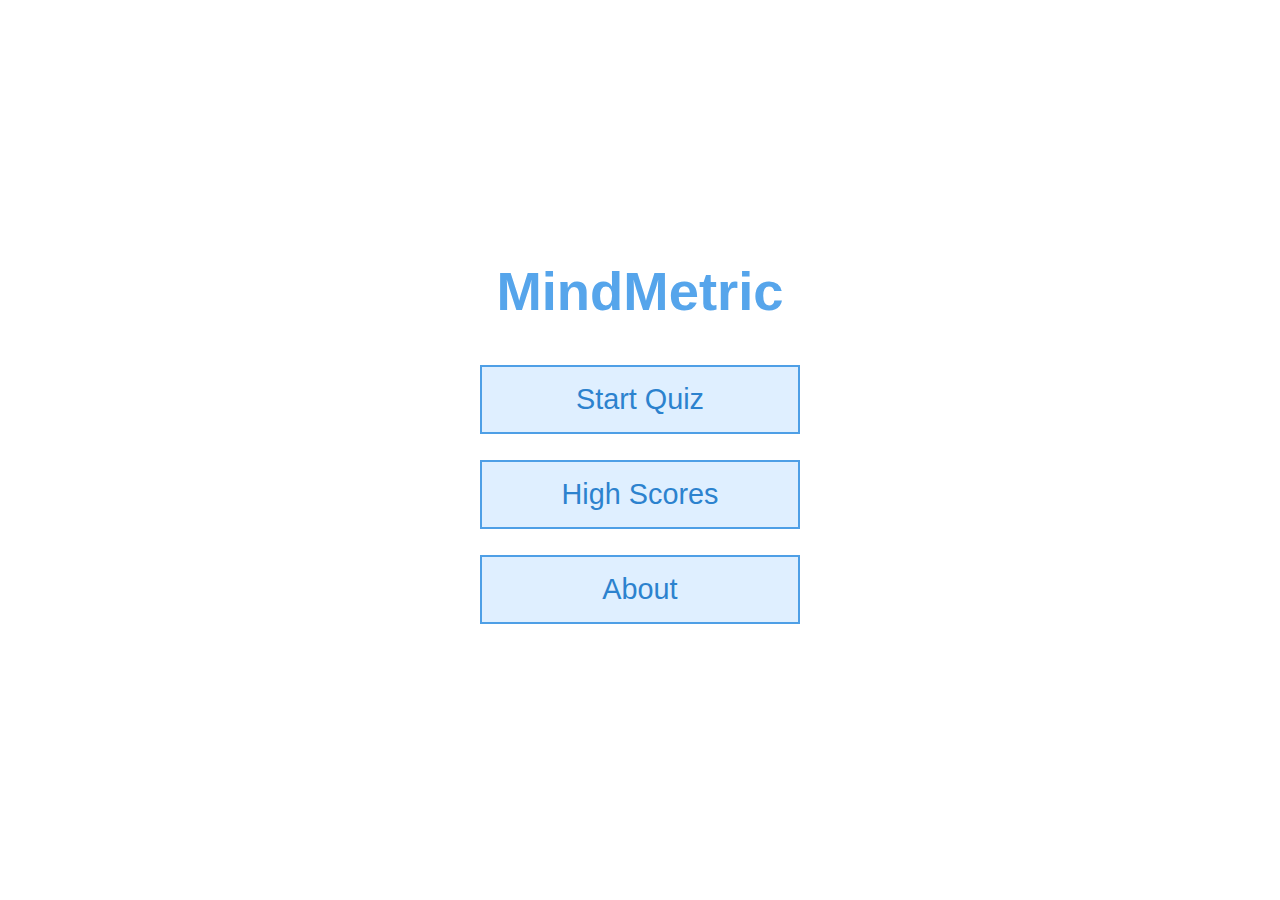
<file: index.html>
<!DOCTYPE html>
<html lang="en">
  <head>
    <meta charset="UTF-8" />
    <meta name="viewport" content="width=device-width, initial-scale=1.0" />
    <title>MindMetric</title>
    <link rel="stylesheet" href="styles.css" />
  </head>
  <body>
    <div class="container">
      <div id="home" class="flex-center flex-column">
        <h1>MindMetric</h1>
        <a class="btn" href="mode.html">Start Quiz</a>
        <a class="btn" href="highscores.html">High Scores</a>
        <a class="btn" href="about.html">About</a>
      </div>
    </div>
  </body>
</html>
</file>
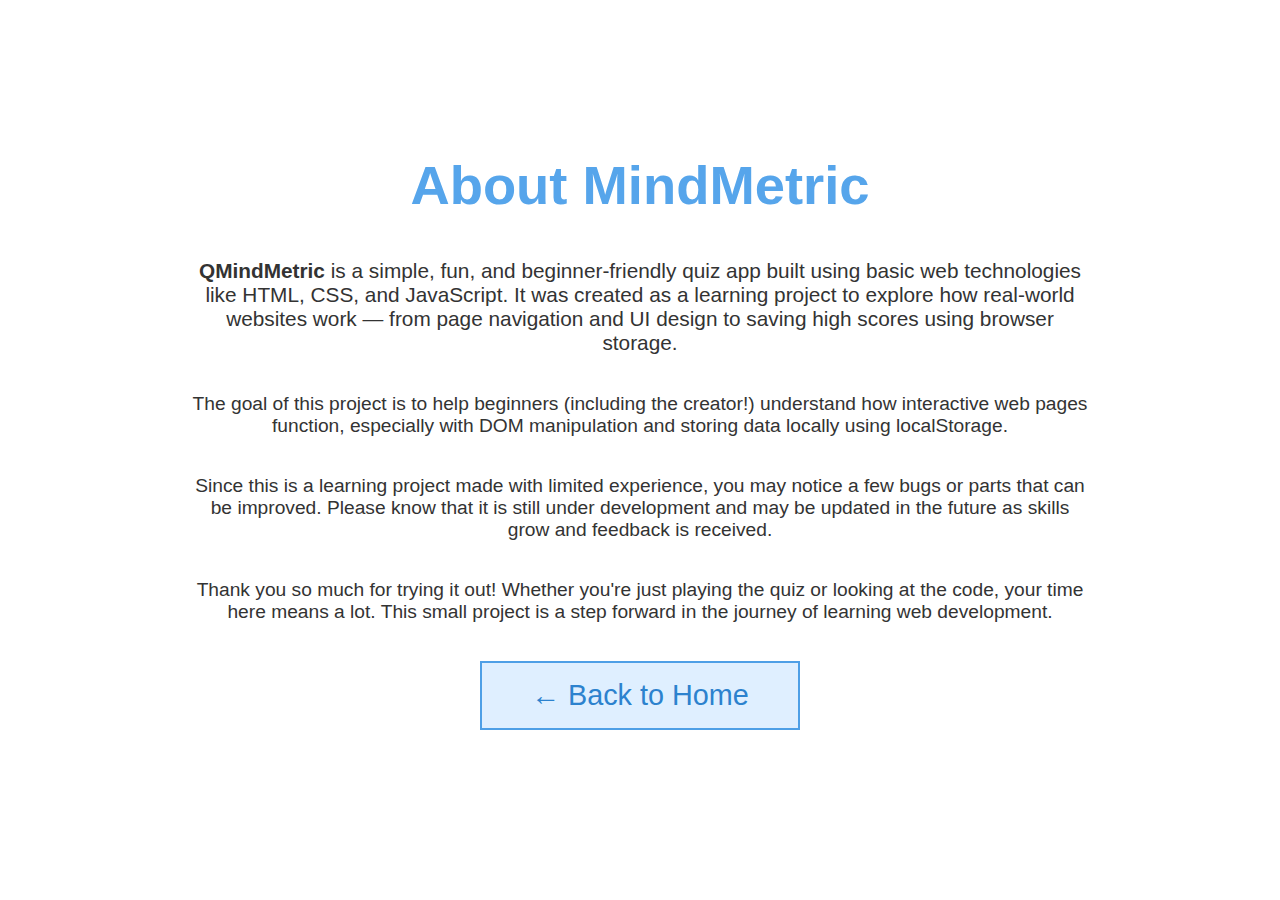
<file: about.html>
<!DOCTYPE html>
<html lang="en">
  <head>
    <meta charset="UTF-8" />
    <meta name="viewport" content="width=device-width, initial-scale=1.0" />
    <title>About - MindMetric</title>
    <link rel="stylesheet" href="styles.css" />
    <style></style>
  </head>
  <body>
    <div class="container flex-center flex-column">
      <h1>About MindMetric</h1>

      <p style="max-width: 900px; text-align: center; font-size: 1.3em">
        <strong>QMindMetric</strong> is a simple, fun, and beginner-friendly
        quiz app built using basic web technologies like HTML, CSS, and
        JavaScript. It was created as a learning project to explore how
        real-world websites work — from page navigation and UI design to saving
        high scores using browser storage.
      </p>
      <br />

      <p style="max-width: 900px; text-align: center; font-size: 1.2em">
        The goal of this project is to help beginners (including the creator!)
        understand how interactive web pages function, especially with DOM
        manipulation and storing data locally using <code>localStorage</code>.
      </p>
      <br />

      <p style="max-width: 900px; text-align: center; font-size: 1.2em">
        Since this is a learning project made with limited experience, you may
        notice a few bugs or parts that can be improved. Please know that it is
        still under development and may be updated in the future as skills grow
        and feedback is received.
      </p>
      <br />

      <p style="max-width: 900px; text-align: center; font-size: 1.2em">
        Thank you so much for trying it out! Whether you're just playing the
        quiz or looking at the code, your time here means a lot. This small
        project is a step forward in the journey of learning web development.
      </p>
      <br />

      <a href="index.html" class="btn">← Back to Home</a>
    </div>
  </body>
</html>
</file>
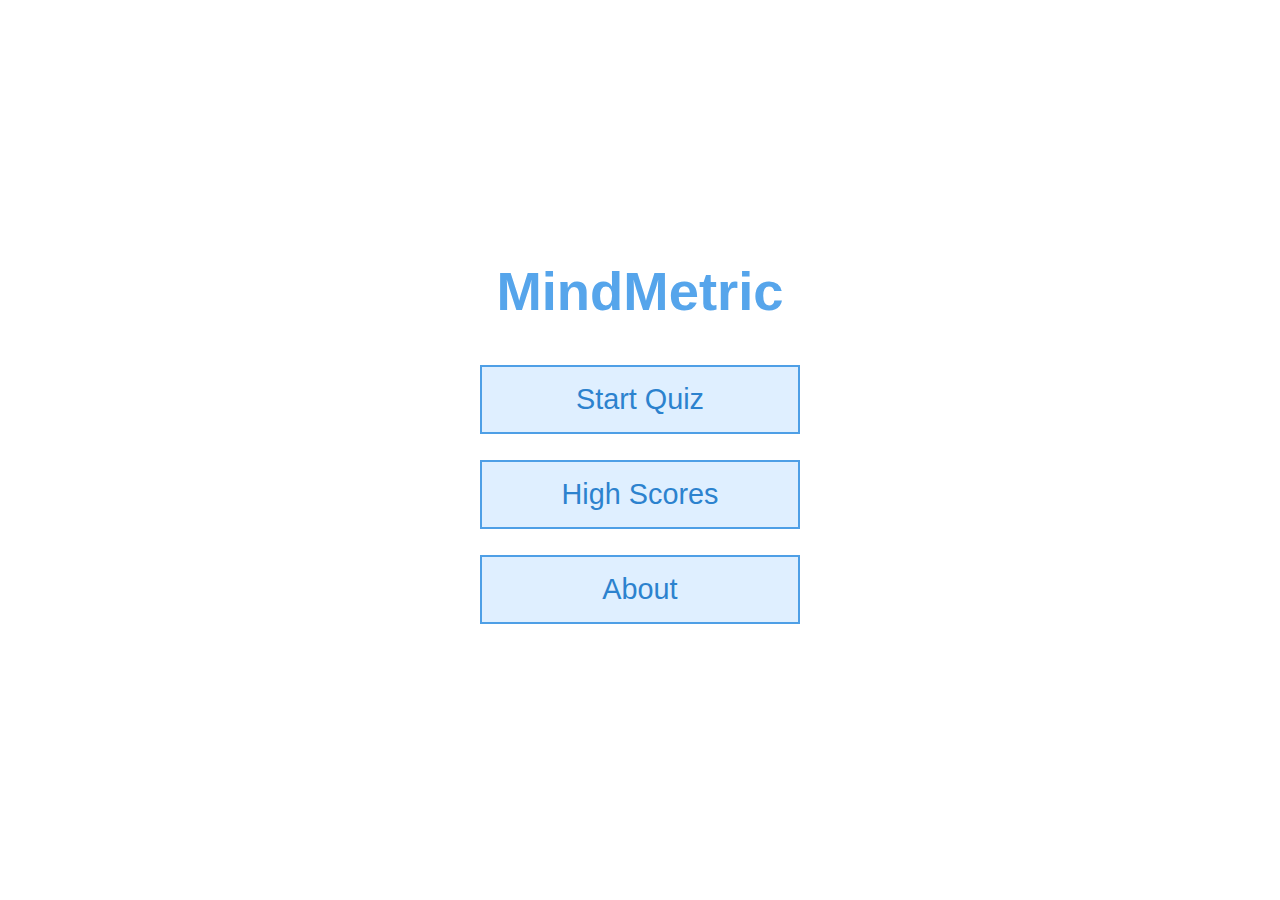
<file: end.html>
<!DOCTYPE html>
<html lang="en">
<head>
    <meta charset="UTF-8">
    <meta name="viewport" content="width=device-width, initial-scale=1.0">
    <title>MindMetric</title>
    <link rel="stylesheet" href="styles.css">
    <link rel="stylesheet" href="game.css">
</head>
<body>
    <h1>Quiz Completed</h1>
    <div class="container">
        <div id="home" class="flex-center flex-column">
            <h2 id="finalScore"></h2>
            <form>
                <input type="text" name="username" id="username" placeholder="Enter your username" required>
                <br>
                <button type="submit" class="btn" id="saveScoreBtn" onclick="saveHighScore()" disabled>Submit Score</button>
            </form>
            <a class="btn" href="game.html">Play Again</a>
            <a class="btn" href="index.html">Home</a>
        </div>
    </div>
    </div>
    <script src="end.js"></script>
</body>
</html>
</file>
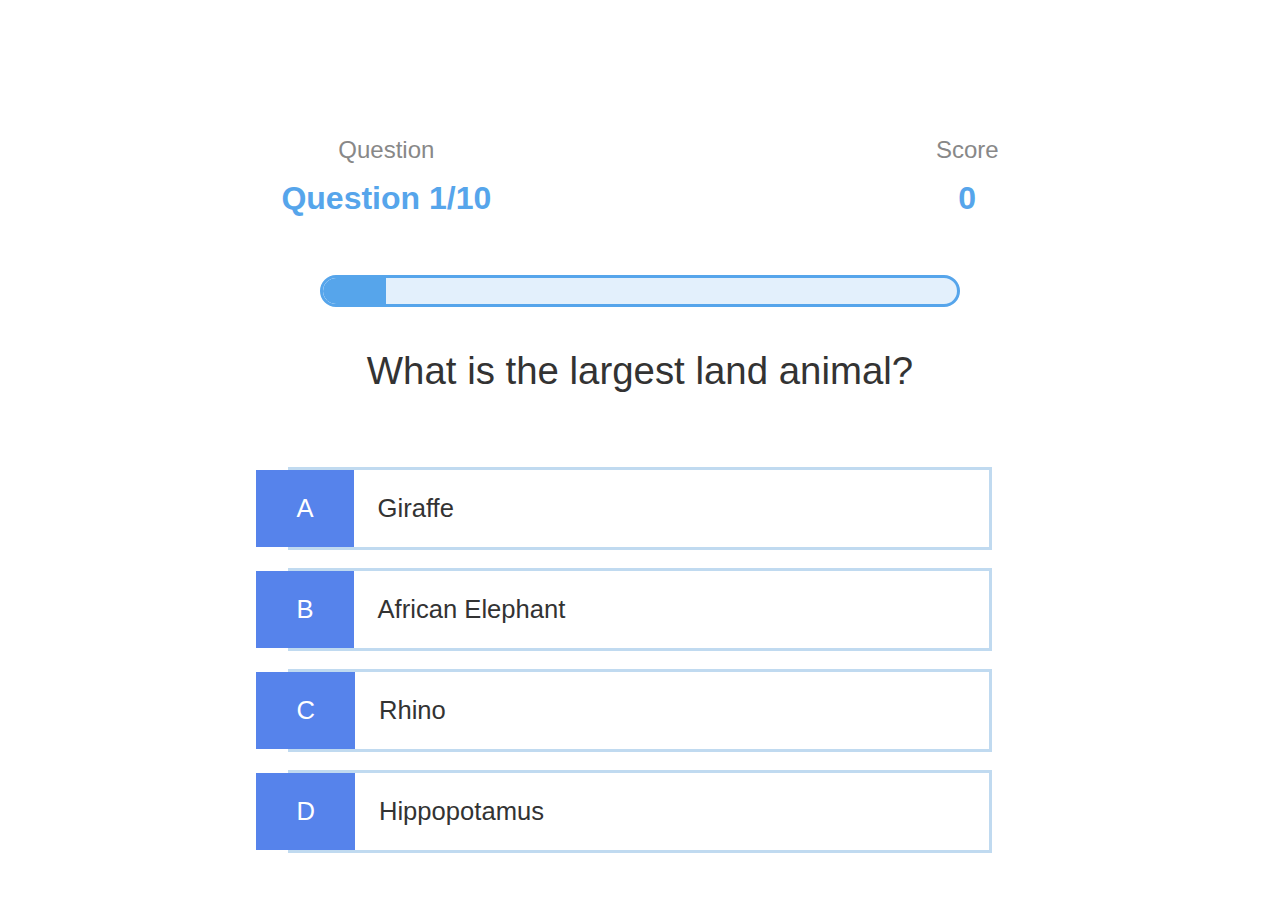
<file: game.html>
<!DOCTYPE html>
<html lang="en">

<head>
    <meta charset="UTF-8">
    <meta name="viewport" content="width=device-width, initial-scale=1.0">
    <title>MindMetric - Options</title>
    <link rel="stylesheet" href="styles.css">
    <link rel="stylesheet" href="game.css">
</head>

<body>
    <div class="container">
        <!-- <div id="loader"></div> -->
        <div id="game" class="flex-center flex-column">
            <div id="bar">
                <div class="bar-item">
                    <p class="bar-prefix">Question</p>
                    <h1 class="bar-main-text" id="progressText"></h1>
                </div>
                <div class="bar-item">
                    <p class="bar-prefix">Score</p>
                    <h1 class="bar-main-text" id="score">0</h1>
                </div>
            </div>
            <div id="progressBar">
                <div id="progressBarFull"></div>
            </div>
            <h2 id="question"></h2>
            <div class="choice-container">
                <p class="choice-prefix">A</p>
                <p class="choice-text" data-number="1"></p>
            </div>
            <div class="choice-container">
                <p class="choice-prefix">B</p>
                <p class="choice-text" data-number="2"></p>
            </div>
            <div class="choice-container">
                <p class="choice-prefix">C</p>
                <p class="choice-text" data-number="3"></p>
            </div>
            <div class="choice-container">
                <p class="choice-prefix">D</p>
                <p class="choice-text" data-number="4"></p>
            </div>
        </div>
        <script src="game.js"></script>
    </body>
</html>
</file>
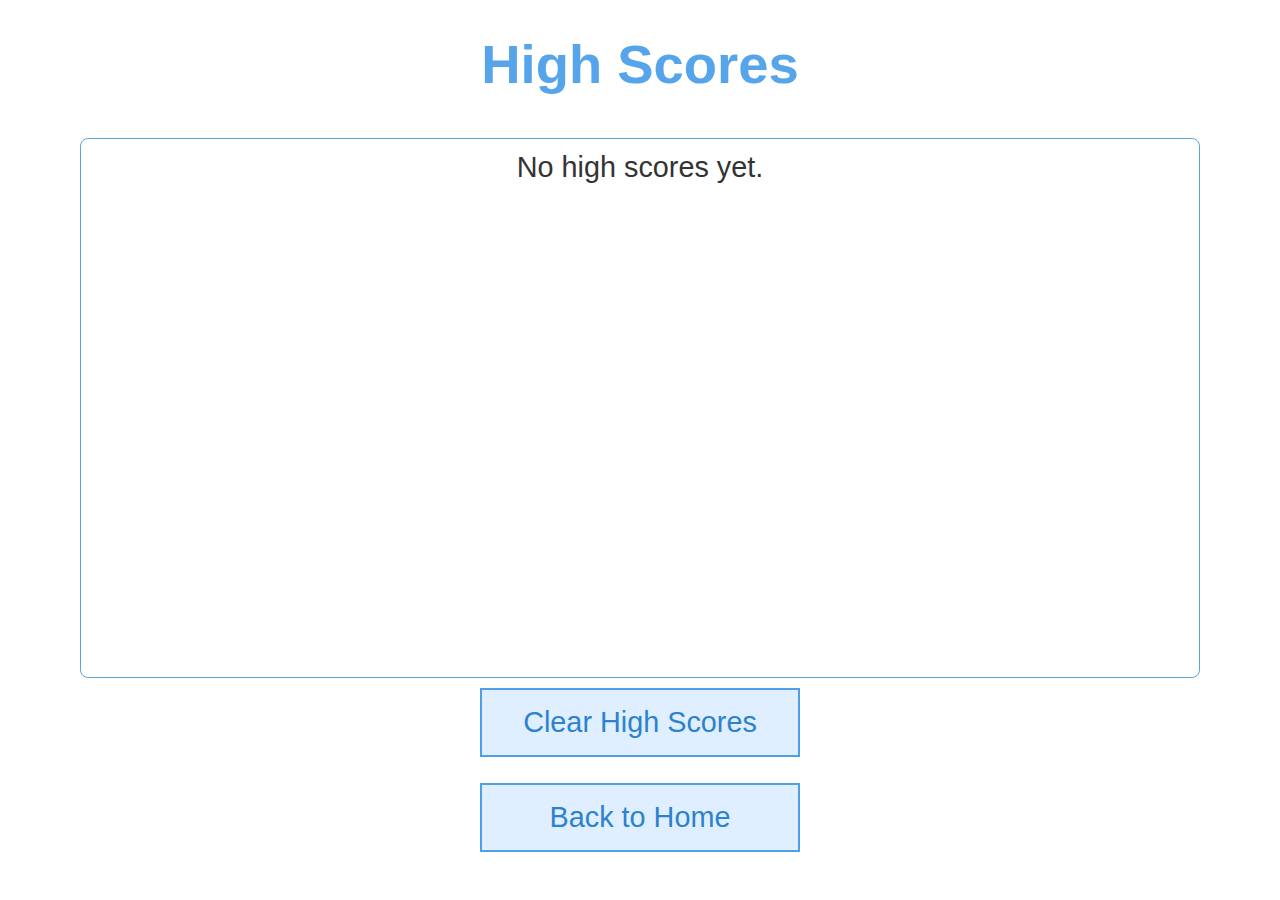
<file: highscores.html>
<!DOCTYPE html>
<html lang="en">
  <head>
    <meta charset="UTF-8" />
    <meta name="viewport" content="width=device-width, initial-scale=1.0" />
    <title>MindMetric - High Scores</title>
    <link rel="stylesheet" href="styles.css" />
  </head>
  <body>
    <div class="container flex-center flex-column">
      <h1 id="title">High Scores</h1>
      <ul id="List"></ul>
      <button id="clear" class="btn">Clear High Scores</button>
      <a href="index.html" class="btn">Back to Home</a>
    </div>
    <script src="highscores.js"></script>
  </body>
</html>
</file>
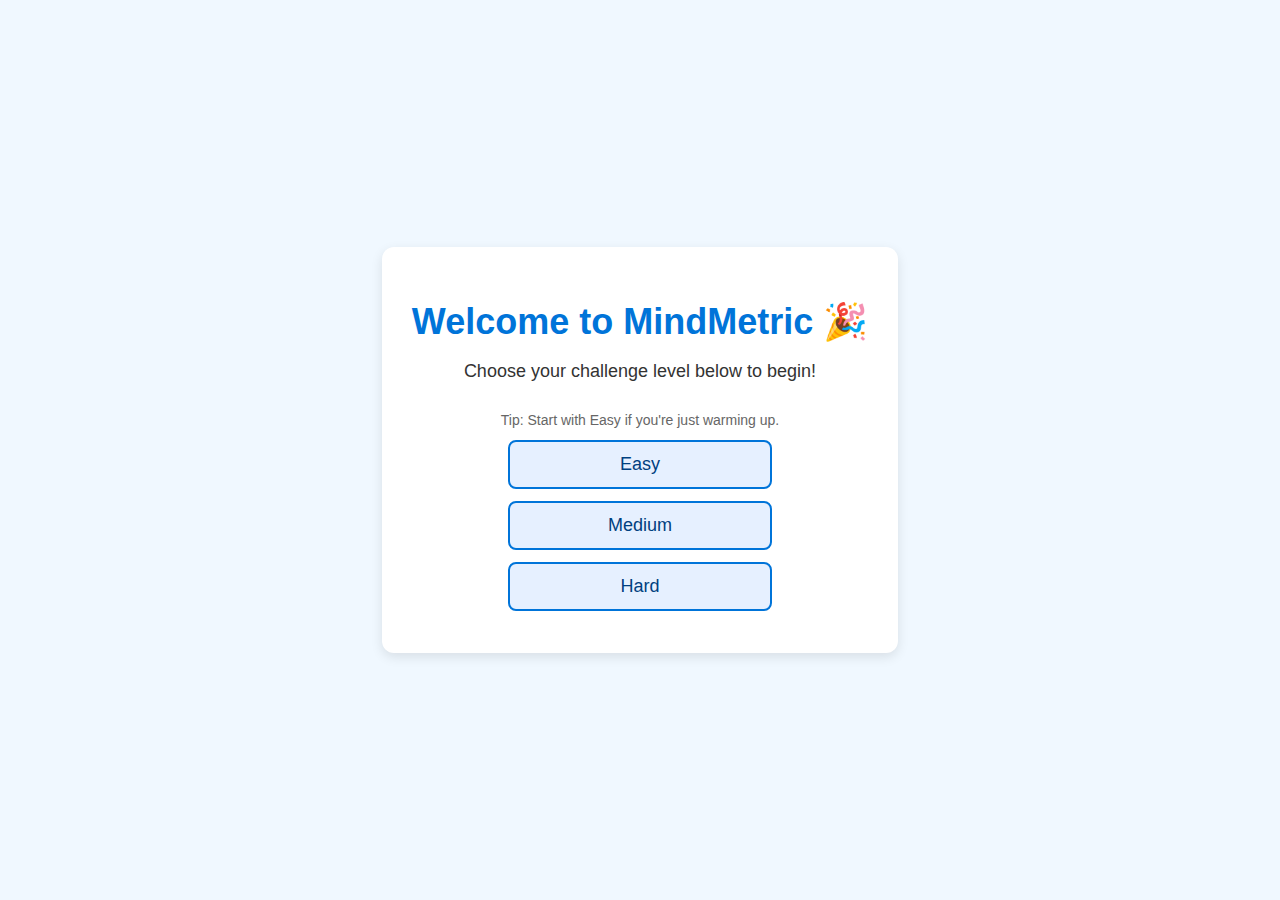
<file: mode.html>
<!DOCTYPE html>
<html lang="en">
  <head>
    <meta charset="UTF-8" />
    <meta name="viewport" content="width=device-width, initial-scale=1.0" />
    <title>Select Mode</title>
    <link rel="stylesheet" href="mode.css" />
  </head>
  <body>
    <div id="container" class="mode-container">
      <h1>Welcome to MindMetric 🎉</h1>
      <p class="description">Choose your challenge level below to begin!</p>

      <div class="tip">Tip: Start with Easy if you're just warming up.</div>
    </div>

    <script>
      fetch("question.json")
        .then((res) => res.json())
        .then((data) => {
          const container = document.getElementById("container");
          const modes = Object.keys(data); // ['easy', 'medium', 'hard']

          modes.forEach((mode) => {
            const btn = document.createElement("btn");
            btn.innerText = mode.charAt(0).toUpperCase() + mode.slice(1);
            btn.classList.add("btn");
            btn.onclick = () => {
              window.location.href = `game.html?mode=${mode}`;
            };
            container.appendChild(btn);
          });
        })
        .catch((err) => {
          console.error("Failed to load questions.json", err);
          document.getElementById("container").innerHTML =
            "<p class='error'>Oops! Couldn't load quiz options. Please try again later.</p>";
        });
    </script>
  </body>
</html>
</file>
<file: styles.css>
root {
    background-color: #ecf5ff;
    font-size: 60%;
}

* {
    box-sizing: border-box;
    font-family: Arial, Helvetica, sans-serif;
    margin: 0;
    padding: 0;
    color: #333;
}

h1,h2,h3,h4 {
    margin-bottom: 1rem;
}

h1 {
    font-size: 3.4rem;
    color: #56a5eb;
    margin-bottom: 2rem;
    text-align: center;
}

h1>span {
    font-size: 2.4rem;
    font-weight: 500;
}

h2 {
    font-size: 2.4rem;
    margin-bottom: 4rem;
    font-weight: 500;
}

h3 {
    font-size: 2.8rem;
    font-weight: 500;
}

.container {
    width: 100vw;
    height: 100vh;
    display: flex;
    justify-content: center;
    align-items: center;
    max-width: 80rem;
    margin: 0 auto;
}

.container>* {
    width: 90%;
}

.flex-column {
    display: flex;
    flex-direction: column;
    gap: 10px;
}

.flex-center {
    display: flex;
    justify-content: center;
    align-items: center;
}

.justify-center {
    display: flex;
    justify-content: center;
}

.text-center {
    text-align: center;
}

.hidden {
    display: none;
}

.btn {
    font-size: 1.8rem;
    padding: 1rem 0;
    width: 20rem;
    text-align: center;
    border: 0.15rem solid #4e9fe6;
    margin-bottom: 1rem;
    text-decoration: none;
    color: #2c82ce;
    background-color: rgb(223, 239, 255);
}

.btn:hover {
    cursor: pointer;
    box-shadow: 0 0.4rem 1.4rem 0 rgba(31, 108, 146, 0.5);
    transform: translateY(-0.3rem);
    transition: transform .13s;
}

.btn[disabled]:hover {
    cursor: not-allowed;
    box-shadow: none;
    transform: none;
}

/* Highscores.css */

ul {
    width: 90%;
    max-width: 70rem;
    height: 60vh;
    overflow-y: auto;
    border: 0.1rem solid #56a5eb;
    border-radius: 0.5rem;
    text-align: center;
    font-size: 1.8rem;
    color: #56a5eb;
}

li {
    display: flex;
    justify-content: center;
    align-items: center;
    padding: 0.8rem;
}

@media screen and (max-width: 600px) {
    h1 {
        font-size: 2.8rem;
    }

    h2 {
        font-size: 2rem;
    }

    h3 {
        font-size: 2.4rem;
    }

    .btn {
        width: 100%;
        font-size: 1.6rem;
    }

    ul {
        font-size: 1.6rem;
    }

    #finalScore {
        display: flex;
        justify-content: center;
        align-items: center;
        margin-top: -20rem;
        margin-bottom: 5rem;
    }
}
</file>
<file: game.css>
.choice-container {
  display: flex;
  margin-bottom: 0.5rem;
  width: 90%;
  font-size: 1.6rem;
  border: 0.2rem solid rgba(2, 106, 197, 0.25);
  background-color: white;
}

.choice-container:hover {
  cursor: pointer;
  box-shadow: 0 0.4rem 1.4rem 0 rgba(45, 134, 178, 0.7);
  transform: translateY(-0.1rem);
  transition: transform 0.1s;
}

.choice-prefix {
  padding: 1.5rem 2.5rem;
  background-color: #5683eb;
  color: white;
  margin-left: -35px;
}

.choice-text {
  padding: 1.5rem;
  width: 90%;
}

.correct {
  background-color: #20d84b;
}

.incorrect {
  background-color: #dd1a2e;
}


#bar {
  display: flex;
  justify-content: space-between;
  align-items: center;
  margin-bottom: 1rem;
  width: 100%;
  padding-top: 0.5rem;
}

.bar-item {
  display: flex;
  flex-direction: column;
  align-items: center;
  margin: 0 2rem;
}

.bar-prefix {
  text-align: center;
  margin-bottom: 0.5rem;
  margin-top: 5.5rem;
  font-size: 1.5rem;
  color: #888;
}

.bar-main-text {
  text-align: center;
  font-size: 2rem;
  color: #56a5eb;
  margin: 0.5rem 0 0 0;
}

#progressBar {
  width: 100%;
  max-width: 40rem;
  height: 2rem;
  border: 0.2rem solid #56a5eb;
  border-radius: 1rem;
  margin: 2rem auto;
  background: #e3f0fc;
  overflow: hidden;
}

#progressBarFull {
  height: 100%;
  background-color: #56a5eb;
  width: 0%;
  transition: width 0.3s ease;
  border-radius: 1rem 0 0 1rem;
}

#finalScore {
  display: flex;
  justify-content: center;
  align-items: center;
  margin-top: -10rem;
  margin-bottom: 2rem;
}

form {
  width: 100%;
  display: flex;
  flex-direction: column;
  align-items: center;
}

input {
  margin-bottom: 1rem;
  width: 20rem;
  padding: 1.5rem;
  font-size: 1.8rem;
  border: none;
  box-shadow: 0 0.1rem 1.4rem 0 rgba(36, 160, 222, 0.5);
}


/* #loader{
    border: 1.6 rem solid white;
    border-top: 1.6rem solid #56a5eb;
    border-radius: 50%;
    width: 12rem;
    height: 12rem;
    animation: spin 1s linear infinite;
} 

@keyframes spin {
    0% {
        transform: rotate(0deg);
    }
    100% {
        transform: rotate(360deg);
    }
    
}*/

.container {
  max-width: 900px;
  margin: 0 auto;
  padding: 1rem;
  width: 100%;
  box-sizing: border-box;
}

@media (max-width: 600px) {
  .container {
    max-width: 100vw;
    padding: 0.2rem;
  }

  #bar {
    flex-direction: column;
    align-items: stretch;
    margin-bottom: 0.11rem;
    padding-top: 2.5rem;
  }

  .bar-item {
    margin: 0 0 1rem 0;
    min-width: unset;
  }

  .bar-prefix {
    font-size: 1.1rem;
    margin-top: 1rem;
    margin-bottom: 0.2rem;
    margin-left: -5px;
  }

  .bar-main-text {
    font-size: 1.3rem;
  }

  .choice-container {
    width: 100%;
    font-size: 1.1rem;
    flex-direction: row;
    margin-bottom: 0.5rem;
  }

  .choice-prefix {
    padding: 1rem 1.5rem;
    font-size: 1.1rem;
    margin-left: 0;
  }

  .choice-text {
    padding: 1rem;
    font-size: 1.1rem;
  }

  #progressBar {
    max-width: 100%;
    height: 1.2rem;
    margin: 1rem auto;
  }

  input {
    width: 100%;
    font-size: 1.1rem;
    padding: 1rem;
  }
}

@media (max-width: 300px) {
  .bar-prefix {
    font-size: 1rem;
  }

  .bar-main-text {
    font-size: 1.2rem;
  }

  .choice-container {
    font-size: 1rem;
  }

  .choice-prefix {
    padding: 0.8rem 1.2rem;
    font-size: 1rem;
    margin-left: 0;
  }

  .choice-text {
    padding: 0.8rem;
    font-size: 1rem;
  }
}
</file>
<file: mode.css>
body {
     font-family: 'Segoe UI', Tahoma, Geneva, Verdana, sans-serif;
     background-color: #f0f8ff;
     display: flex;
     align-items: center;
     justify-content: center;
     height: 100vh;
     margin: 0;
 }

 #container {
     text-align: center;
     padding: 30px;
     background-color: white;
     border-radius: 12px;
     box-shadow: 0 4px 12px rgba(0, 0, 0, 0.1);
 }

 h1 {
     color: #0074D9;
     font-size: 36px;
     margin-bottom: 10px;
 }

 p.description {
     color: #333;
     margin-bottom: 30px;
     font-size: 18px;
 }

 btn {
     display: block;
     width: 220px;
     margin: 12px auto;
     padding: 12px 20px;
     font-size: 18px;
     background-color: #e6f0ff;
     border: 2px solid #0074D9;
     border-radius: 8px;
     color: #004080;
     cursor: pointer;
     transition: 0.2s ease;
 }

 button:hover {
     background-color: #cce5ff;
     transform: scale(1.03);
 }

 .tip {
     font-size: 14px;
     color: #666;
     margin-top: 20px;
 }
</file>
